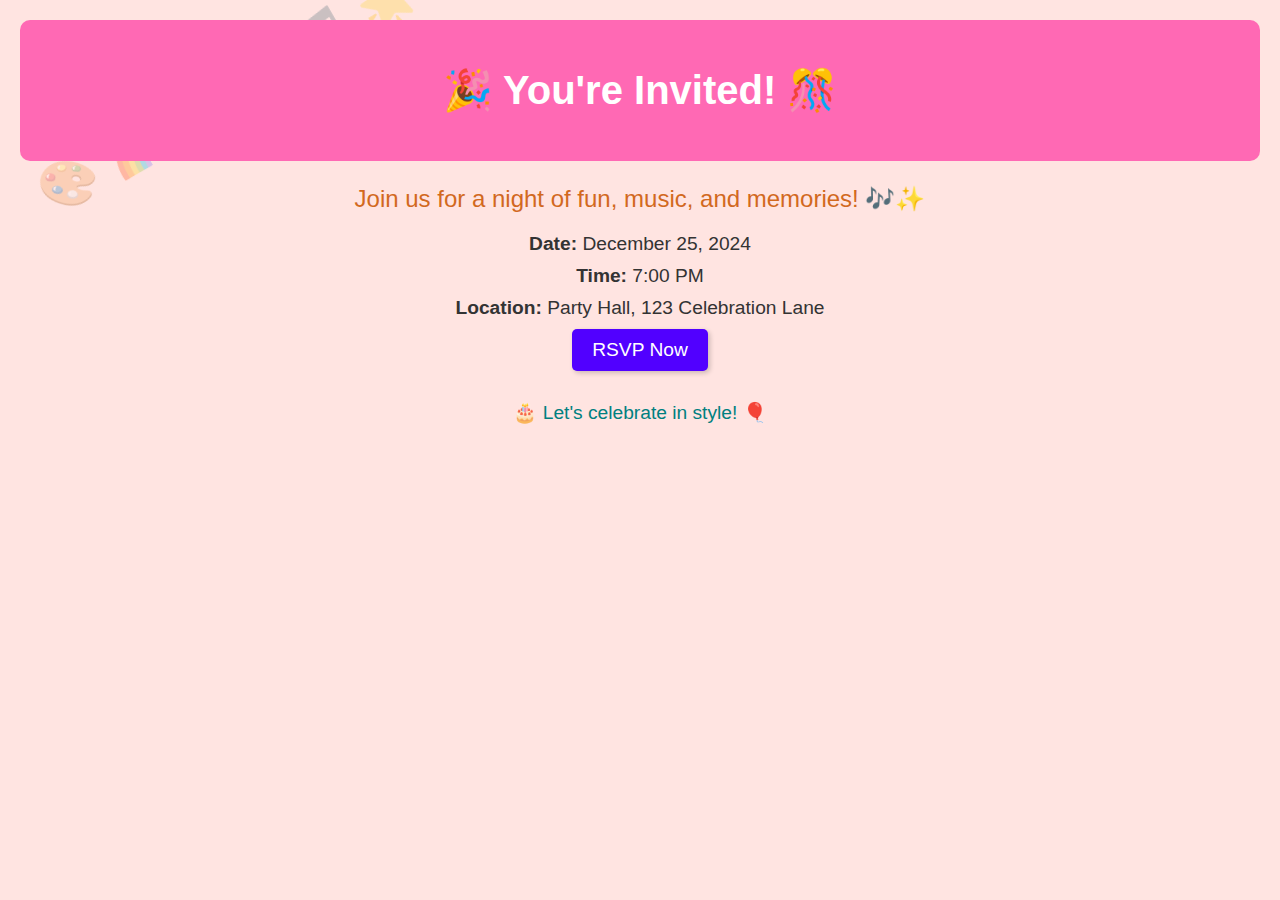
<file: index.html>
<!DOCTYPE html>
<html lang="en">
<head>
    <meta charset="UTF-8">
    <meta name="viewport" content="width=device-width, initial-scale=1.0">
    <title>Party Invitation</title>
    <link rel="stylesheet" href="styles.css">
</head>
<body>
    <div class="page">
        <header class="header">
            <h1 class="title">🎉 You're Invited! 🎊</h1>
        </header>
        <main class="content">
            <p class="description">
                Join us for a night of fun, music, and memories! 🎶✨
            </p>
            <div class="event-details">
                <p><strong>Date:</strong> December 25, 2024</p>
                <p><strong>Time:</strong> 7:00 PM</p>
                <p><strong>Location:</strong> Party Hall, 123 Celebration Lane</p>
            </div>
            <a href="rsvp.html" class="button">RSVP Now</a>
        </main>
        <footer class="footer">
            <p>🎂 Let's celebrate in style! 🎈</p>
        </footer>
    </div>
</body>
</html>
</file>
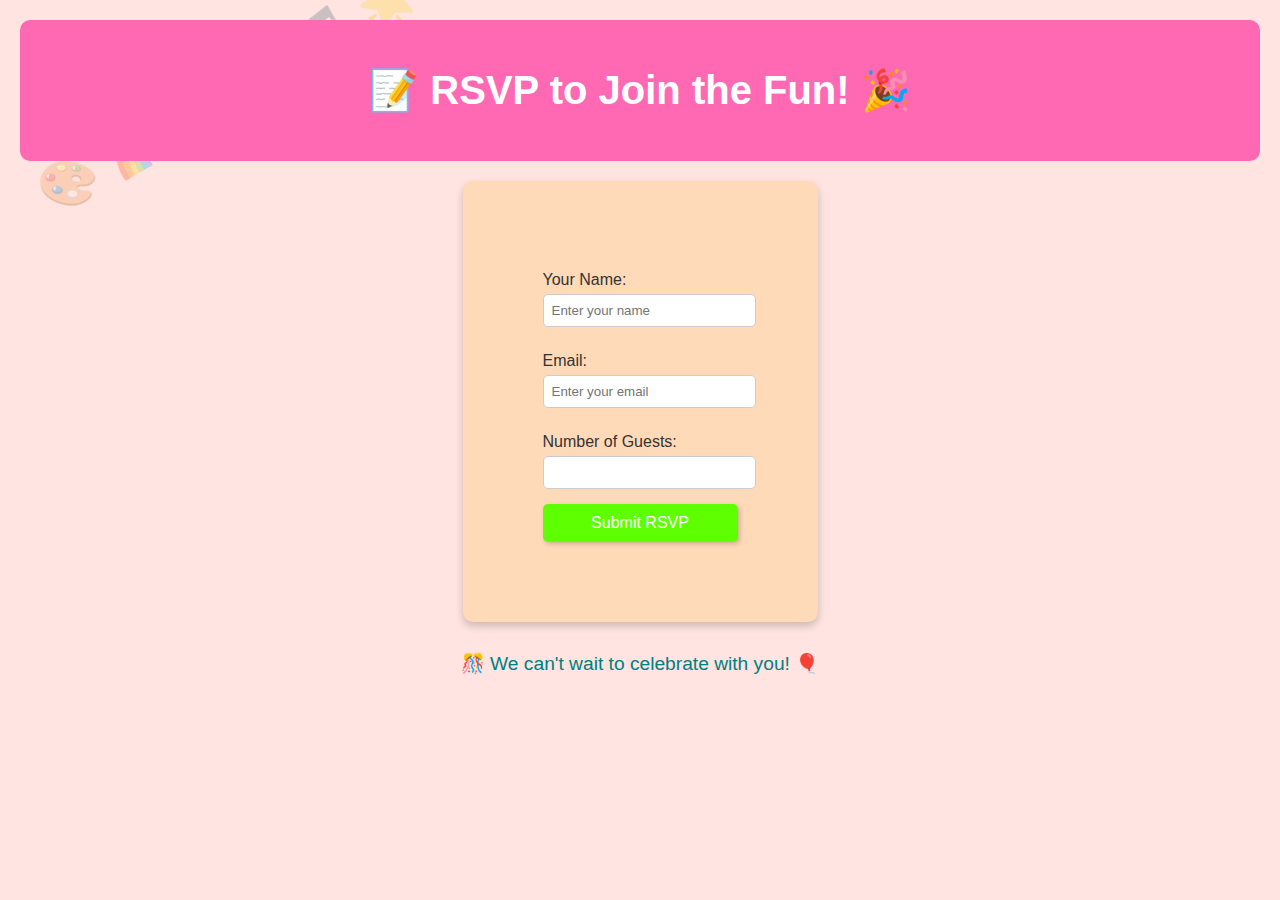
<file: rsvp.html>
<!DOCTYPE html>
<html lang="en">
<head>
    <meta charset="UTF-8">
    <meta name="viewport" content="width=device-width, initial-scale=1.0">
    <title>RSVP Now</title>
    <link rel="stylesheet" href="styles.css">
</head>
<body>
    <div class="page">
        <header class="header">
            <h1 class="title">📝 RSVP to Join the Fun! 🎉</h1>
        </header>
        <main class="content">
            <form class="rsvp-form">
                <label for="name">Your Name:</label>
                <input type="text" id="name" name="name" placeholder="Enter your name" required>
                
                <label for="email">Email:</label>
                <input type="email" id="email" name="email" placeholder="Enter your email" required>
                
                <label for="guests">Number of Guests:</label>
                <input type="number" id="guests" name="guests" min="1" max="5" required>
                
                <button type="submit" class="button">Submit RSVP</button>
            </form>
        </main>
        <footer class="footer">
            <p>🎊 We can't wait to celebrate with you! 🎈</p>
        </footer>
    </div>
</body>
</html>
</file>
<file: styles.css>
/* General Styles */
body {
    font-family: 'Comic Sans MS', cursive, sans-serif;
    margin: 0;
    padding: 0;
    background-color: #ffe4e1;
    color: #333;
    overflow-x: hidden;
}

/* Page Container */
.page {
    position: relative;
    padding: 20px;
}

/* Background Doodles Animation */
.page::before {
    content: "🎨 🌈 🎀 🎁 🎵 🌟 💖 🎷 🎮";
    position: absolute;
    top: 0;
    left: 0;
    font-size: 3rem;
    color: rgba(255, 255, 255, 0.3);
    transform: rotate(-30deg);
    z-index: -1;
    line-height: 1.5;
    white-space: nowrap;
    animation: moveBackground 10s linear infinite;
}

@keyframes moveBackground {
    0% {
        transform: rotate(-30deg) translateX(0);
    }
    100% {
        transform: rotate(-30deg) translateX(-200px);
    }
}

/* Header */
.header {
    text-align: center;
    background-color: #ff69b4;
    color: white;
    padding: 20px;
    border-radius: 10px;
    animation: bounce 2s ease-in-out infinite;
}

.title {
    font-size: 2.5rem;
}

/* Title Bounce Animation */
@keyframes bounce {
    0%, 100% {
        transform: translateY(0);
    }
    50% {
        transform: translateY(-10px);
    }
}

/* Main Content */
.content {
    margin: 20px auto;
    text-align: center;
    animation: fadeIn 2s ease-in;
}

.description {
    font-size: 1.5rem;
    margin-bottom: 20px;
    color: #d2691e;
    animation: slideInFromLeft 1.5s ease-out;
}

.event-details p {
    font-size: 1.2rem;
    margin: 10px 0;
    animation: slideInFromRight 1.5s ease-out;
}

/* Slide In Animations */
@keyframes slideInFromLeft {
    from {
        transform: translateX(-100%);
        opacity: 0;
    }
    to {
        transform: translateX(0);
        opacity: 1;
    }
}

@keyframes slideInFromRight {
    from {
        transform: translateX(100%);
        opacity: 0;
    }
    to {
        transform: translateX(0);
        opacity: 1;
    }
}

/* Buttons */
.button {
    display: inline-block;
    padding: 10px 20px;
    font-size: 1.2rem;
    color: white;
    background-color: #5100ff;
    text-decoration: none;
    border-radius: 5px;
    box-shadow: 2px 2px 5px rgba(0, 0, 0, 0.2);
    transition: transform 0.3s ease, background-color 0.3s ease;
    animation: pop 2s ease-in-out infinite alternate;
}

.button:hover {
    transform: scale(1.2);
    background-color: #ff6347;
}

/* Button Pop Animation */
@keyframes pop {
    0% {
        transform: scale(1);
    }
    100% {
        transform: scale(1.1);
    }
}

/* Footer */
.footer {
    text-align: center;
    margin-top: 30px;
    font-size: 1.2rem;
    color: #008080;
    animation: pulse 2s infinite;
}

/* Footer Pulse Animation */
@keyframes pulse {
    0%, 100% {
        opacity: 1;
    }
    50% {
        opacity: 0.6;
    }
}

/* RSVP Form */
.rsvp-form {
    background-color: #ffdab9;
    padding: 80px;
    border-radius: 10px;
    box-shadow: 0 4px 8px rgba(0, 0, 0, 0.2);
    display: inline-block;
    text-align: left;
    animation: zoomIn 1.5s ease-out;
}

.rsvp-form label {
    display: block;
    font-size: 1rem;
    margin: 10px 0 5px;
}

.rsvp-form input {
    width: 100%;
    padding: 8px;
    margin-bottom: 15px;
    border: 1px solid #ccc;
    border-radius: 5px;
}

.rsvp-form button {
    display: block;
    width: 100%;
    padding: 10px;
    background-color: #5eff00;
    color: white;
    font-size: 1rem;
    border: none;
    border-radius: 5px;
    cursor: pointer;
    transition: background-color 0.3s ease;
    animation: shake 1.5s ease infinite alternate;
}

.rsvp-form button:hover {
    background-color: #ff6347;
}

/* Form Zoom Animation */
@keyframes zoomIn {
    from {
        transform: scale(0.5);
        opacity: 0;
    }
    to {
        transform: scale(1);
        opacity: 1;
    }
}

/* Button Shake Animation */
@keyframes shake {
    0% {
        transform: translateX(0);
    }
    50% {
        transform: translateX(-5px);
    }
    100% {
        transform: translateX(5px);
    }
}
</file>
